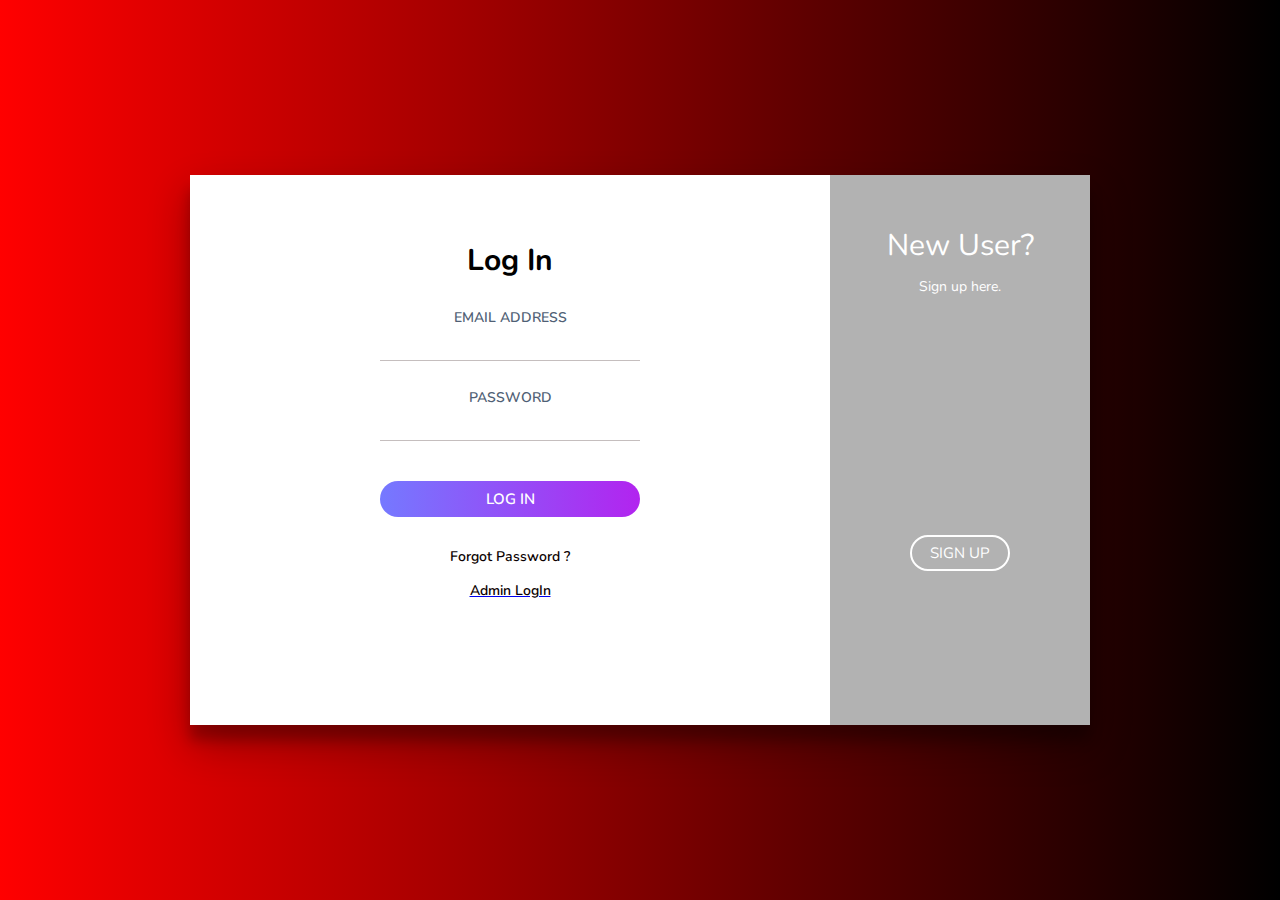
<file: register.html>
<!DOCTYPE html>
<html lang="en">
<head>
    <meta charset="UTF-8">
    <meta http-equiv="X-UA-Compatible" content="IE=edge">
    <meta name="viewport" content="width=device-width, initial-scale=1.0">
    <title>Registration Page</title>
    <link rel="stylesheet" type="text/css" href="style.css">
    <link href="https://fonts.googleapis.com/css?family=Nunito:400,600,700,800&display=swap" rel="stylesheet">
    <script>
        function myfunc(){
            var pass=document.getElementById('p');
            var cpass=document.getElementById('c');
            var submit=document.getElementById('reg');
            if(pass!=cpass){
                submit.setAttribute("action","");

            }else{
                submit.setAttribute("action","reg.php");
            }
        }
    </script>
</head>
<body>
    <div class="cont">
        <div class="form sign-in">
            <h2>Log In</h2>
            <form name="log" action="login.php" method="post">
                <label for="log">
                    <span>Email Address</span>
                    <input type="email" name="Email">
                </label>
                <label for="log">
                    <span>Password</span>
                    <input type="password" name="Password">
                </label>
                <button class="submit" type="submit" value="submit">Log In</button>
                <p class="forgot-pass">Forgot Password ?</p>
               <a href="admin/admin.php"><p class="forgot-pass">Admin LogIn</p></a> 
                
            </form>
        </div>

        <div class="sub-cont">
            <div class="img">
                <div class="img-text m-up">
                    <h2>New User?</h2>
                    <p>Sign up here.</p>
                </div>
                <div class="img-text m-in">
                    <h2>Already has an account?</h2>
                    <p>Just sign in.</p>
                </div>
                <div class="img-btn">
                    <span class="m-up">Sign Up</span>
                    <span class="m-in">Log In</span>
                </div>
            </div>
            <div class="form sign-up">
                <h2>Sign Up</h2>
                <form action="reg.php" method="post" name="reg" id="reg">
                    <label for="reg">
                        <span>Name</span>
                        <input type="text" name="Name">
                    </label>
                    <label>
                        <span>Email</span>
                        <input type="email" name="Email">
                    </label>
                    <label>
                        <span>Password</span>
                        <input type="password" name="Password" id="p">
                    </label>
                    <label>
                        <span>Confirm Password</span>
                        <input type="password" name="CorrectPassword" id="c">
                    </label>
                    <button type="submit" class="submit" id="submit" onclick="myfunc()" value="submit">Sign Up Now</button>
                </form>
            </div>
        </div>
    </div>
<script type="text/javascript" src="script.js"></script>
</body>
</html>
</file>
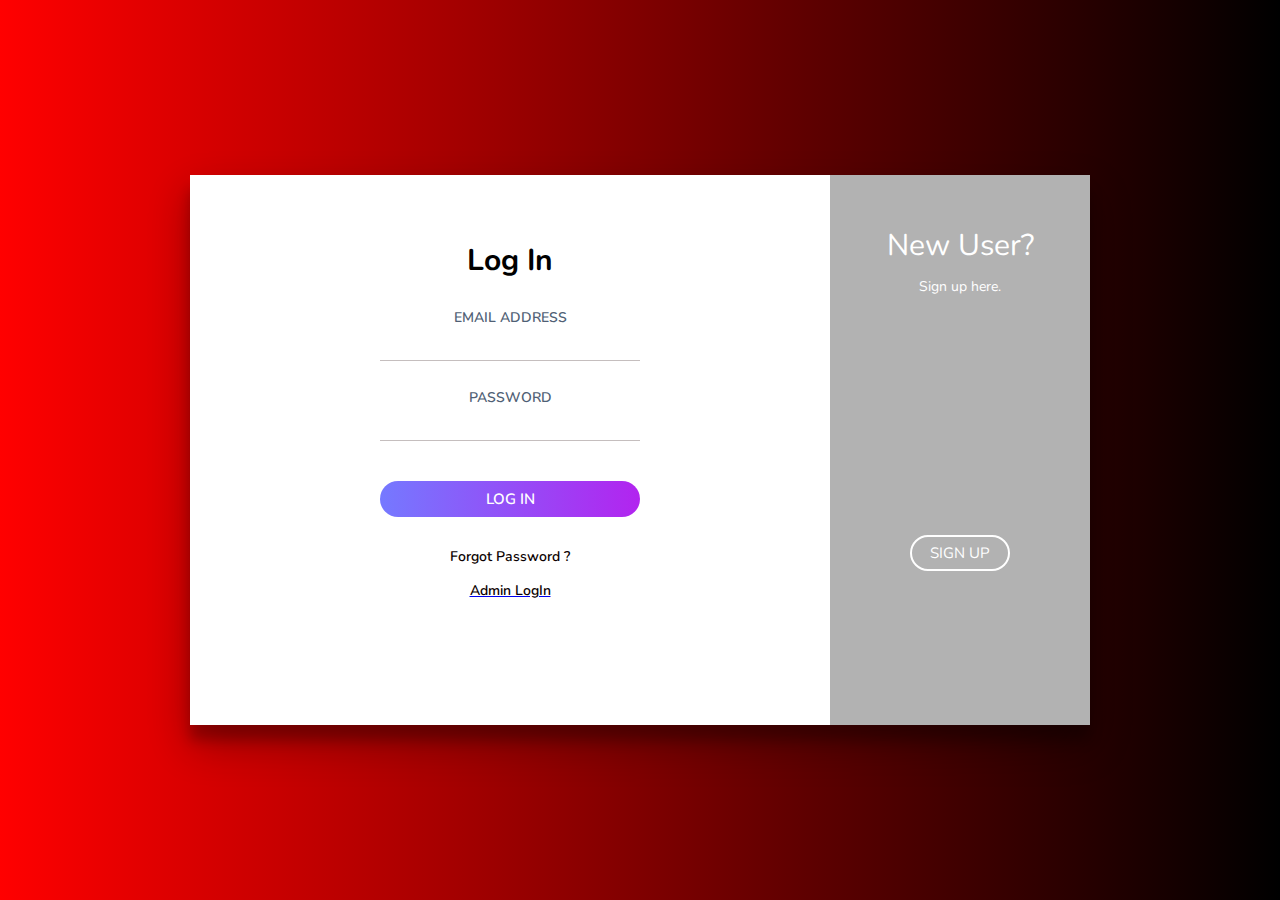
<file: admin/register.html>
<!DOCTYPE html>
<html lang="en">
<head>
    <meta charset="UTF-8">
    <meta http-equiv="X-UA-Compatible" content="IE=edge">
    <meta name="viewport" content="width=device-width, initial-scale=1.0">
    <title>Registration Page</title>
    <link rel="stylesheet" type="text/css" href="style.css">
    <link href="https://fonts.googleapis.com/css?family=Nunito:400,600,700,800&display=swap" rel="stylesheet">
    <script>
        function myfunc(){
            var pass=document.getElementById('p');
            var cpass=document.getElementById('c');
            var submit=document.getElementById('reg');
            if(pass!=cpass){
                submit.setAttribute("action","");

            }else{
                submit.setAttribute("action","reg.php");
            }
        }
    </script>
</head>
<body>
    <div class="cont">
        <div class="form sign-in">
            <h2>Log In</h2>
            <form name="log" action="login.php" method="post">
                <label for="log">
                    <span>Email Address</span>
                    <input type="email" name="Email">
                </label>
                <label for="log">
                    <span>Password</span>
                    <input type="password" name="Password">
                </label>
                <button class="submit" type="submit" value="submit">Log In</button>
                <p class="forgot-pass">Forgot Password ?</p>
               <a href="admin.php"> <p class="forgot-pass">Admin LogIn</p></a>
            </form>
        </div>

        <div class="sub-cont">
            <div class="img">
                <div class="img-text m-up">
                    <h2>New User?</h2>
                    <p>Sign up here.</p>
                </div>
                <div class="img-text m-in">
                    <h2>Already has an account?</h2>
                    <p>Just sign in.</p>
                </div>
                <div class="img-btn">
                    <span class="m-up">Sign Up</span>
                    <span class="m-in">Log In</span>
                </div>
            </div>
            <div class="form sign-up">
                <h2>Sign Up</h2>
                <form action="reg.php" method="post" name="reg" id="reg">
                    <label for="reg">
                        <span>Name</span>
                        <input type="text" name="Name">
                    </label>
                    <label>
                        <span>Email</span>
                        <input type="email" name="Email">
                    </label>
                    <label>
                        <span>Password</span>
                        <input type="password" name="Password" id="p">
                    </label>
                    <label>
                        <span>Confirm Password</span>
                        <input type="password" name="CorrectPassword" id="c">
                    </label>
                    <button type="submit" class="submit" id="submit" onclick="myfunc()" value="submit">Sign Up Now</button>
                </form>
            </div>
        </div>
    </div>
<script type="text/javascript" src="script.js"></script>
</body>
</html>
</file>
<file: style.css>
*, *:before, *:after{
  margin: 0;
  padding: 0;
  box-sizing: border-box;
  font-family: 'Nunito', sans-serif;
}

body{
  width: 100%;
  height: 100vh;
  display: flex;
  justify-content: center;
  align-items: center;
  background: -webkit-linear-gradient(left, red, black);
  font-family: 'Nunito', sans-serif;
}

input, button{
  border:none;
  outline: none;
  background: none;
}

.cont{
  overflow: hidden;
  position: relative;
  width: 900px;
  height: 550px;
  background: #fff;
  box-shadow: 0 19px 38px rgba(0, 0, 0, 0.30), 0 15px 12px rgba(0, 0, 0, 0.22);
}

.form{
  position: relative;
  width: 640px;
  height: 100%;
  padding: 50px 30px;
  -webkit-transition:-webkit-transform 1.2s ease-in-out;
  transition: -webkit-transform 1.2s ease-in-out;
  transition: transform 1.2s ease-in-out;
  transition: transform 1.2s ease-in-out, -webkit-transform 1.2s ease-in-out;
}

h2{
  width: 100%;
  font-size: 30px;
  text-align: center;
}

label{
  display: block;
  width: 260px;
  margin: 25px auto 0;
  text-align: center;
}

label span{
  font-size: 14px;
  font-weight: 600;
  color: #505f75;
  text-transform: uppercase;
}

input{
  display: block;
  width: 100%;
  margin-top: 5px;
  font-size: 16px;
  padding-bottom: 5px;
  border-bottom: 1px solid rgba(109, 93, 93, 0.4);
  text-align: center;
  font-family: 'Nunito', sans-serif; 
}

button{
  display: block;
  margin: 0 auto;
  width: 260px;
  height: 36px;
  border-radius: 30px;
  color: #fff;
  font-size: 15px;
  cursor: pointer;
}

.submit{
  margin-top: 40px;
  margin-bottom: 30px;
  text-transform: uppercase;
  font-weight: 600;
  font-family: 'Nunito', sans-serif;
  background: -webkit-linear-gradient(left, #7579ff, #b224ef);
}

.submit:hover{
  background: -webkit-linear-gradient(left, #b224ef, #7579ff);
}

.forgot-pass{
  margin-top: 15px;
  text-align: center;
  font-size: 14px;
  font-weight: 600;
  color: #0c0101;
  cursor: pointer;
}

.forgot-pass:hover{
  color: red;
}

.social-media{
  width: 100%;
  text-align: center;
  margin-top: 20px;
}

.social-media ul{
  list-style: none;
}

.social-media ul li{
  display: inline-block;
  cursor: pointer;
  margin: 25px 15px;
}

.social-media img{
  width: 40px;
  height: 40px;
}

.sub-cont{
  overflow: hidden;
  position: absolute;
  left: 640px;
  top: 0;
  width: 900px;
  height: 100%;
  padding-left: 260px;
  background: #fff;
  -webkit-transition: -webkit-transform 1.2s ease-in-out;
  transition: -webkit-transform 1.2s ease-in-out;
  transition: transform 1.2s ease-in-out;
}

.cont.s-signup .sub-cont{
  -webkit-transform:translate3d(-640px, 0, 0);
          transform:translate3d(-640px, 0, 0);
}

.img{
  overflow: hidden;
  z-index: 2;
  position: absolute;
  left: 0;
  top: 0;
  width: 260px;
  height: 100%;
  padding-top: 360px;
}

.img:before{
  content: '';
  position: absolute;
  right: 0;
  top: 0;
  width: 900px;
  height: 100%;
  
  background-size: cover;
  transition: -webkit-transform 1.2s ease-in-out;
  transition: transform 1.2s ease-in-out, -webkit-transform 1.2s ease-in-out;
}

.img:after{
  content: '';
  position: absolute;
  left: 0;
  top: 0;
  width: 100%;
  height: 100%;
  background: rgba(0,0,0,0.3);
}

.cont.s-signup .img:before{
  -webkit-transform:translate3d(640px, 0, 0);
          transform:translate3d(640px, 0, 0);
}

.img-text{
  z-index: 2;
  position: absolute;
  left: 0;
  top: 50px;
  width: 100%;
  padding: 0 20px;
  text-align: center;
  color: #fff;
  -webkit-transition:-webkit-transform 1.2s ease-in-out;
  transition: -webkit-transform 1.2s ease-in-out;
  transition: transform 1.2s ease-in-out, -webkit-transform 1.2s ease-in-out;
}

.img-text h2{
  margin-bottom: 10px;
  font-weight: normal;
}

.img-text p{
  font-size: 14px;
  line-height: 1.5;
}

.cont.s-signup .img-text.m-up{
  -webkit-transform:translateX(520px);
          transform:translateX(520px);
}

.img-text.m-in{
  -webkit-transform:translateX(-520px);
          transform:translateX(-520px);
}

.cont.s-signup .img-text.m-in{
  -webkit-transform:translateX(0);
          transform:translateX(0);
}


.sign-in{
  padding-top: 65px;
  -webkit-transition-timing-function:ease-out;
          transition-timing-function:ease-out;
}

.cont.s-signup .sign-in{
  -webkit-transition-timing-function:ease-in-out;
          transition-timing-function:ease-in-out;
  -webkit-transition-duration:1.2s;
          transition-duration:1.2s; 
  -webkit-transform:translate3d(640px, 0, 0);
          transform:translate3d(640px, 0, 0);
}

.img-btn{
  overflow: hidden;
  z-index: 2;
  position: relative;
  width: 100px;
  height: 36px;
  margin: 0 auto;
  background: transparent;
  color: #fff;
  text-transform: uppercase;
  font-size: 15px;
  cursor: pointer;
}

.img-btn:after{
  content: '';
  z-index: 2;
  position: absolute;
  left: 0;
  top: 0;
  width: 100%;
  height: 100%;
  border: 2px solid #fff;
  border-radius: 30px;
}

.img-btn span{
  position: absolute;
  left: 0;
  top: 0;
  display: -webkit-box;
  display: flex;
  -webkit-box-pack:center;
  justify-content: center;
  align-items: center;
  width: 100%;
  height: 100%;
  -webkit-transition:-webkit-transform 1.2s;
  transition: -webkit-transform 1.2s;
  transition: transform 1.2s;
  transition: transform 1.2s, -webkit-transform 1.2s; 
}

.img-btn span.m-in{
  -webkit-transform:translateY(-72px);
          transform:translateY(-72px);
}

.cont.s-signup .img-btn span.m-in{
  -webkit-transform:translateY(0);
          transform:translateY(0);
}

  .cont.s-signup .img-btn span.m-up{
    -webkit-transform:translateY(72px);
          transform:translateY(72px);
  }

.sign-up{
  -webkit-transform:translate3d(-900px, 0, 0);
          transform:translate3d(-900px, 0, 0);
}

.cont.s-signup .sign-up{
  -webkit-transform:translate3d(0, 0, 0);
          transform:translate3d(0, 0, 0);
}
</file>
<file: admin/style.css>
*, *:before, *:after{
  margin: 0;
  padding: 0;
  box-sizing: border-box;
  font-family: 'Nunito', sans-serif;
}

body{
  width: 100%;
  height: 100vh;
  display: flex;
  justify-content: center;
  align-items: center;
  background: -webkit-linear-gradient(left, red, black);
  font-family: 'Nunito', sans-serif;
}

input, button{
  border:none;
  outline: none;
  background: none;
}

.cont{
  overflow: hidden;
  position: relative;
  width: 900px;
  height: 550px;
  background: #fff;
  box-shadow: 0 19px 38px rgba(0, 0, 0, 0.30), 0 15px 12px rgba(0, 0, 0, 0.22);
}

.form{
  position: relative;
  width: 640px;
  height: 100%;
  padding: 50px 30px;
  -webkit-transition:-webkit-transform 1.2s ease-in-out;
  transition: -webkit-transform 1.2s ease-in-out;
  transition: transform 1.2s ease-in-out;
  transition: transform 1.2s ease-in-out, -webkit-transform 1.2s ease-in-out;
}

h2{
  width: 100%;
  font-size: 30px;
  text-align: center;
}

label{
  display: block;
  width: 260px;
  margin: 25px auto 0;
  text-align: center;
}

label span{
  font-size: 14px;
  font-weight: 600;
  color: #505f75;
  text-transform: uppercase;
}

input{
  display: block;
  width: 100%;
  margin-top: 5px;
  font-size: 16px;
  padding-bottom: 5px;
  border-bottom: 1px solid rgba(109, 93, 93, 0.4);
  text-align: center;
  font-family: 'Nunito', sans-serif; 
}

button{
  display: block;
  margin: 0 auto;
  width: 260px;
  height: 36px;
  border-radius: 30px;
  color: #fff;
  font-size: 15px;
  cursor: pointer;
}

.submit{
  margin-top: 40px;
  margin-bottom: 30px;
  text-transform: uppercase;
  font-weight: 600;
  font-family: 'Nunito', sans-serif;
  background: -webkit-linear-gradient(left, #7579ff, #b224ef);
}

.submit:hover{
  background: -webkit-linear-gradient(left, #b224ef, #7579ff);
}

.forgot-pass{
  margin-top: 15px;
  text-align: center;
  font-size: 14px;
  font-weight: 600;
  color: #0c0101;
  cursor: pointer;
}

.forgot-pass:hover{
  color: red;
}

.social-media{
  width: 100%;
  text-align: center;
  margin-top: 20px;
}

.social-media ul{
  list-style: none;
}

.social-media ul li{
  display: inline-block;
  cursor: pointer;
  margin: 25px 15px;
}

.social-media img{
  width: 40px;
  height: 40px;
}

.sub-cont{
  overflow: hidden;
  position: absolute;
  left: 640px;
  top: 0;
  width: 900px;
  height: 100%;
  padding-left: 260px;
  background: #fff;
  -webkit-transition: -webkit-transform 1.2s ease-in-out;
  transition: -webkit-transform 1.2s ease-in-out;
  transition: transform 1.2s ease-in-out;
}

.cont.s-signup .sub-cont{
  -webkit-transform:translate3d(-640px, 0, 0);
          transform:translate3d(-640px, 0, 0);
}

.img{
  overflow: hidden;
  z-index: 2;
  position: absolute;
  left: 0;
  top: 0;
  width: 260px;
  height: 100%;
  padding-top: 360px;
}

.img:before{
  content: '';
  position: absolute;
  right: 0;
  top: 0;
  width: 900px;
  height: 100%;
  
  background-size: cover;
  transition: -webkit-transform 1.2s ease-in-out;
  transition: transform 1.2s ease-in-out, -webkit-transform 1.2s ease-in-out;
}

.img:after{
  content: '';
  position: absolute;
  left: 0;
  top: 0;
  width: 100%;
  height: 100%;
  background: rgba(0,0,0,0.3);
}

.cont.s-signup .img:before{
  -webkit-transform:translate3d(640px, 0, 0);
          transform:translate3d(640px, 0, 0);
}

.img-text{
  z-index: 2;
  position: absolute;
  left: 0;
  top: 50px;
  width: 100%;
  padding: 0 20px;
  text-align: center;
  color: #fff;
  -webkit-transition:-webkit-transform 1.2s ease-in-out;
  transition: -webkit-transform 1.2s ease-in-out;
  transition: transform 1.2s ease-in-out, -webkit-transform 1.2s ease-in-out;
}

.img-text h2{
  margin-bottom: 10px;
  font-weight: normal;
}

.img-text p{
  font-size: 14px;
  line-height: 1.5;
}

.cont.s-signup .img-text.m-up{
  -webkit-transform:translateX(520px);
          transform:translateX(520px);
}

.img-text.m-in{
  -webkit-transform:translateX(-520px);
          transform:translateX(-520px);
}

.cont.s-signup .img-text.m-in{
  -webkit-transform:translateX(0);
          transform:translateX(0);
}


.sign-in{
  padding-top: 65px;
  -webkit-transition-timing-function:ease-out;
          transition-timing-function:ease-out;
}

.cont.s-signup .sign-in{
  -webkit-transition-timing-function:ease-in-out;
          transition-timing-function:ease-in-out;
  -webkit-transition-duration:1.2s;
          transition-duration:1.2s; 
  -webkit-transform:translate3d(640px, 0, 0);
          transform:translate3d(640px, 0, 0);
}

.img-btn{
  overflow: hidden;
  z-index: 2;
  position: relative;
  width: 100px;
  height: 36px;
  margin: 0 auto;
  background: transparent;
  color: #fff;
  text-transform: uppercase;
  font-size: 15px;
  cursor: pointer;
}

.img-btn:after{
  content: '';
  z-index: 2;
  position: absolute;
  left: 0;
  top: 0;
  width: 100%;
  height: 100%;
  border: 2px solid #fff;
  border-radius: 30px;
}

.img-btn span{
  position: absolute;
  left: 0;
  top: 0;
  display: -webkit-box;
  display: flex;
  -webkit-box-pack:center;
  justify-content: center;
  align-items: center;
  width: 100%;
  height: 100%;
  -webkit-transition:-webkit-transform 1.2s;
  transition: -webkit-transform 1.2s;
  transition: transform 1.2s;
  transition: transform 1.2s, -webkit-transform 1.2s; 
}

.img-btn span.m-in{
  -webkit-transform:translateY(-72px);
          transform:translateY(-72px);
}

.cont.s-signup .img-btn span.m-in{
  -webkit-transform:translateY(0);
          transform:translateY(0);
}

  .cont.s-signup .img-btn span.m-up{
    -webkit-transform:translateY(72px);
          transform:translateY(72px);
  }

.sign-up{
  -webkit-transform:translate3d(-900px, 0, 0);
          transform:translate3d(-900px, 0, 0);
}

.cont.s-signup .sign-up{
  -webkit-transform:translate3d(0, 0, 0);
          transform:translate3d(0, 0, 0);
}
</file>
